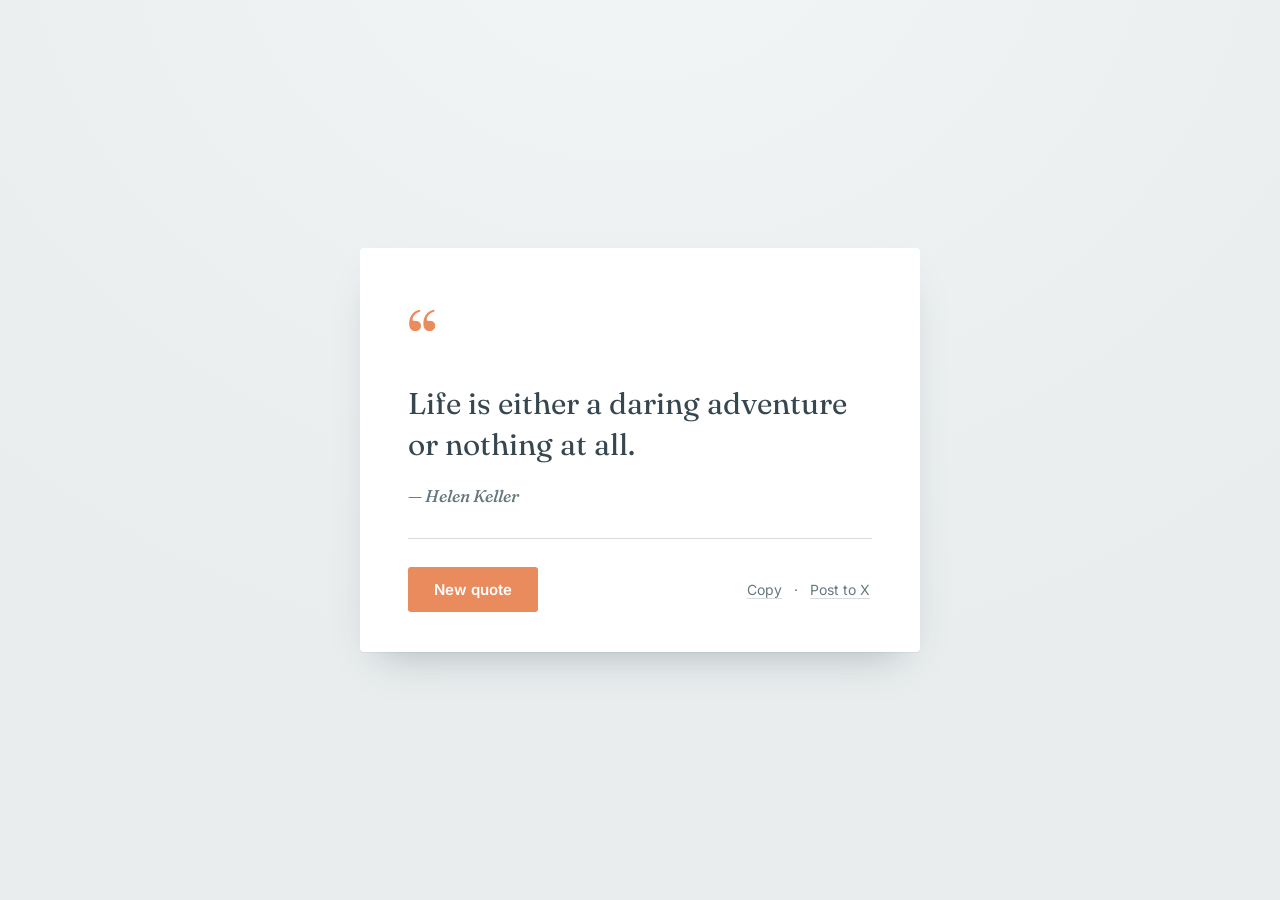
<file: index.html>
<!DOCTYPE html>
<html lang="en">
<head>
<meta charset="UTF-8">
<meta name="viewport" content="width=device-width, initial-scale=1.0">
<title>Random Quote Generator</title>

<!-- PWA setup -->
<link rel="manifest" href="manifest.json">
<meta name="theme-color" content="#37474F">
<link rel="apple-touch-icon" href="icons/icon-180.png">
<meta name="apple-mobile-web-app-capable" content="yes">
<meta name="apple-mobile-web-app-status-bar-style" content="black-translucent">
<meta name="apple-mobile-web-app-title" content="Quotes">

<link rel="preconnect" href="https://fonts.googleapis.com">
<link rel="preconnect" href="https://fonts.gstatic.com" crossorigin>
<link href="https://fonts.googleapis.com/css2?family=Fraunces:ital,opsz,wght@0,9..144,400;0,9..144,600;1,9..144,500&family=Inter:wght@400;500;600&display=swap" rel="stylesheet">
<link rel="stylesheet" href="style.css">
</head>
<body>

<div class="card">
  <span class="status" id="status">Copied</span>
  <div class="mark" aria-hidden="true">&ldquo;</div>
  <blockquote class="quote" id="quoteText"></blockquote>
  <p class="attribution" id="quoteAuthor"></p>
  <hr>
  <div class="controls">
    <button class="stamp-btn" id="newQuoteBtn">New quote</button>
    <div class="secondary-actions">
      <button class="link-btn" id="copyBtn">Copy</button>
      <span aria-hidden="true">&middot;</span>
      <button class="link-btn" id="tweetBtn">Post to X</button>
    </div>
  </div>
</div>

<script src="script.js"></script>
<script>
  if ('serviceWorker' in navigator) {
    window.addEventListener('load', () => {
      navigator.serviceWorker.register('service-worker.js').catch(() => {});
    });
  }
</script>
</body>
</html>
</file>
<file: style.css>
:root {
  --paper: #E9EDEE;
  --card: #FFFFFF;
  --ink: #37474F;
  --ink-soft: #66787F;
  --accent: #E98B5D;
  --accent-deep: #D1703F;
  --rule: #D7DCDD;
}

* { box-sizing: border-box; }

body {
  margin: 0;
  min-height: 100vh;
  display: flex;
  align-items: center;
  justify-content: center;
  padding: 32px 20px;
  background:
    radial-gradient(120% 140% at 50% -10%, #F2F5F5 0%, var(--paper) 60%);
  font-family: 'Inter', sans-serif;
  color: var(--ink);
}

.card {
  width: 100%;
  max-width: 560px;
  background: var(--card);
  border-radius: 4px;
  padding: 56px 48px 40px;
  box-shadow:
    0 1px 0 rgba(55, 71, 79, 0.06),
    0 20px 40px -20px rgba(55, 71, 79, 0.35);
  position: relative;
}

.mark {
  font-family: 'Fraunces', serif;
  font-size: 72px;
  line-height: 1;
  color: var(--accent);
  font-weight: 600;
  margin-bottom: 8px;
  user-select: none;
}

.quote {
  font-family: 'Fraunces', serif;
  font-weight: 400;
  font-size: clamp(22px, 4vw, 30px);
  line-height: 1.35;
  margin: 0 0 20px;
  max-width: 34ch;
  color: var(--ink);
  transition: opacity 0.28s ease, transform 0.28s ease;
}

.attribution {
  font-family: 'Fraunces', serif;
  font-style: italic;
  font-weight: 500;
  font-size: 17px;
  color: var(--ink-soft);
  margin: 0 0 32px;
  transition: opacity 0.28s ease, transform 0.28s ease;
}

.quote.is-swapping,
.attribution.is-swapping {
  opacity: 0;
  transform: translateY(4px);
}

hr {
  border: none;
  border-top: 1px solid var(--rule);
  margin: 0 0 28px;
}

.controls {
  display: flex;
  align-items: center;
  justify-content: space-between;
  flex-wrap: wrap;
  gap: 16px;
}

.stamp-btn {
  font-family: 'Inter', sans-serif;
  font-weight: 600;
  font-size: 15px;
  color: var(--card);
  background: var(--accent);
  border: none;
  border-radius: 3px;
  padding: 13px 26px;
  cursor: pointer;
  transition: transform 0.12s ease, background 0.12s ease;
}

.stamp-btn:hover { background: var(--accent-deep); }

.stamp-btn:active {
  transform: translateY(1px) scale(0.97);
}

.stamp-btn:focus-visible,
.link-btn:focus-visible {
  outline: 2px solid var(--accent-deep);
  outline-offset: 2px;
}

.secondary-actions {
  display: flex;
  align-items: center;
  gap: 10px;
  font-size: 14px;
  color: var(--ink-soft);
}

.link-btn {
  font-family: 'Inter', sans-serif;
  font-size: 14px;
  color: var(--ink-soft);
  background: none;
  border: none;
  padding: 4px 2px;
  cursor: pointer;
  text-decoration: underline;
  text-underline-offset: 3px;
  text-decoration-color: var(--rule);
}

.link-btn:hover { color: var(--ink); text-decoration-color: var(--accent); }

.status {
  position: absolute;
  top: 20px;
  right: 24px;
  font-size: 13px;
  color: var(--accent-deep);
  opacity: 0;
  transition: opacity 0.2s ease;
}

.status.visible { opacity: 1; }

@media (max-width: 480px) {
  .card { padding: 44px 28px 32px; }
  .mark { font-size: 56px; }
}

@media (prefers-reduced-motion: reduce) {
  .quote, .attribution, .stamp-btn { transition: none; }
}
</file>
